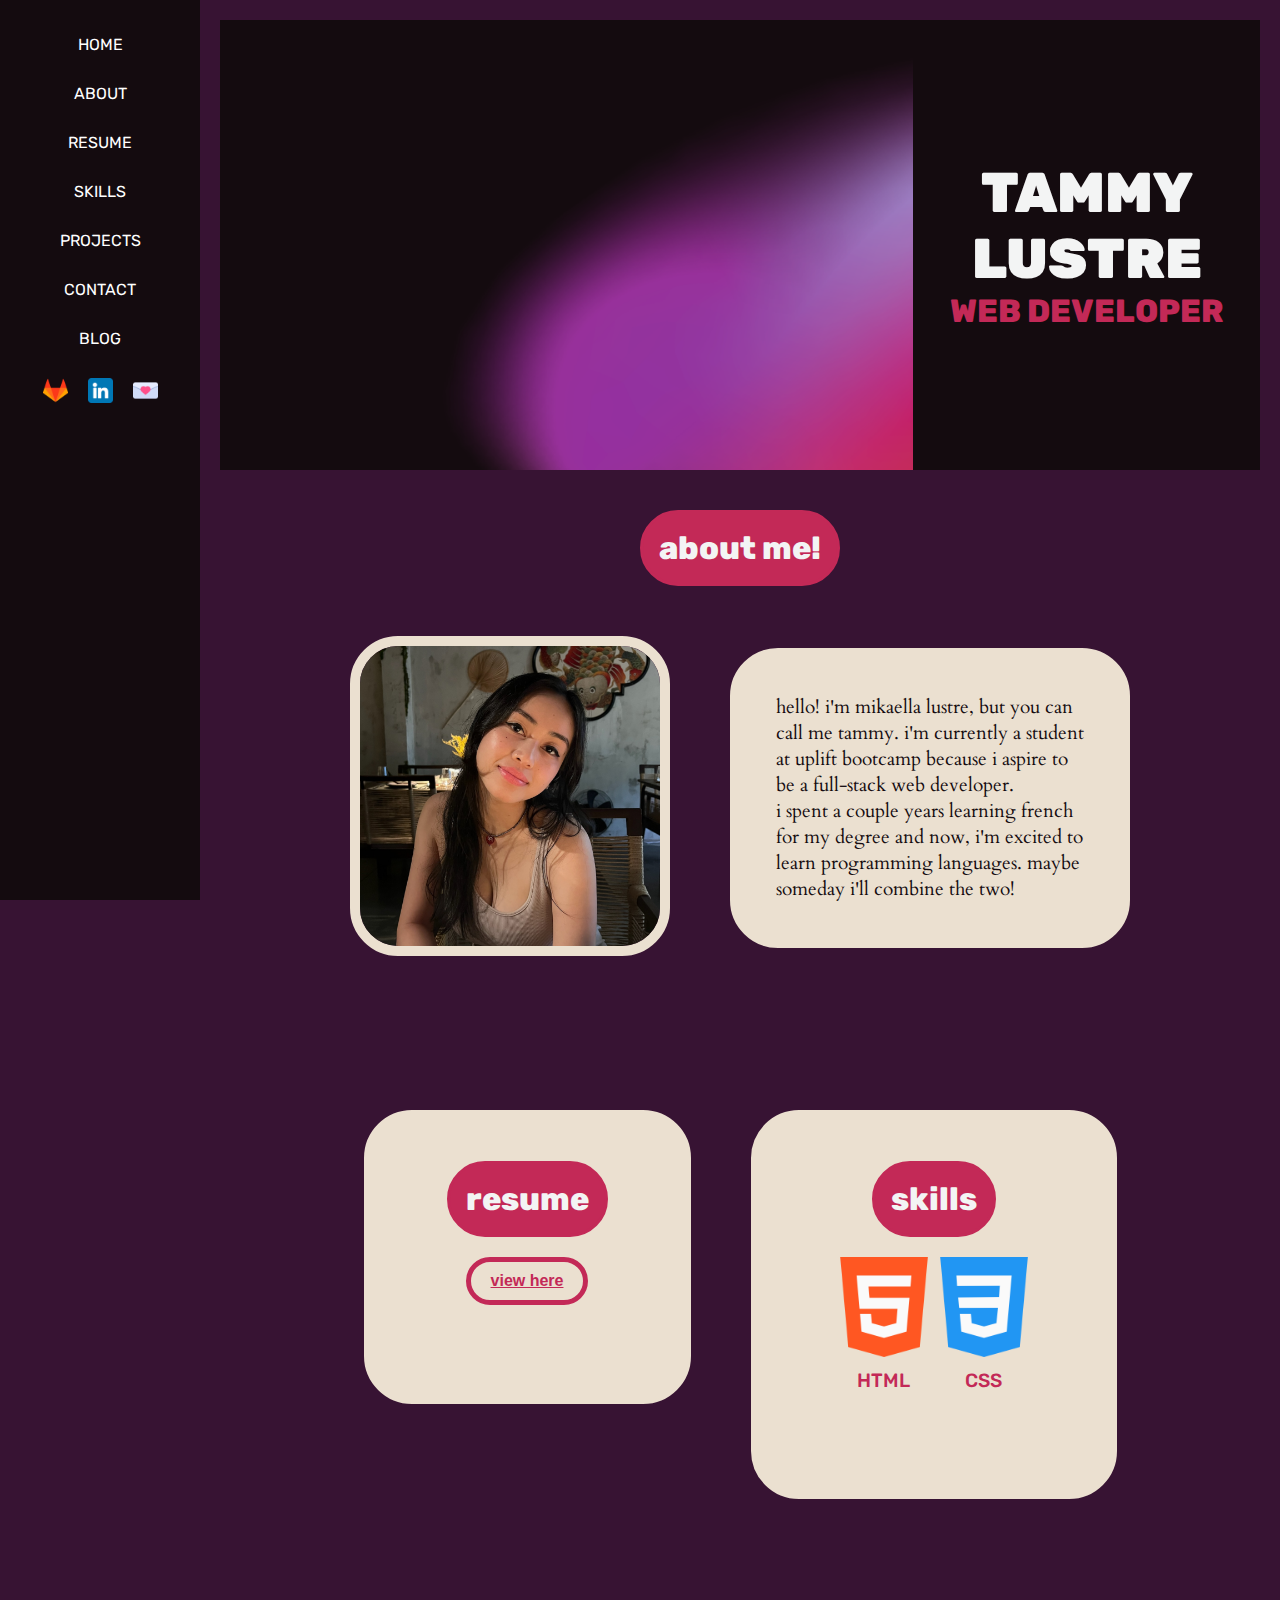
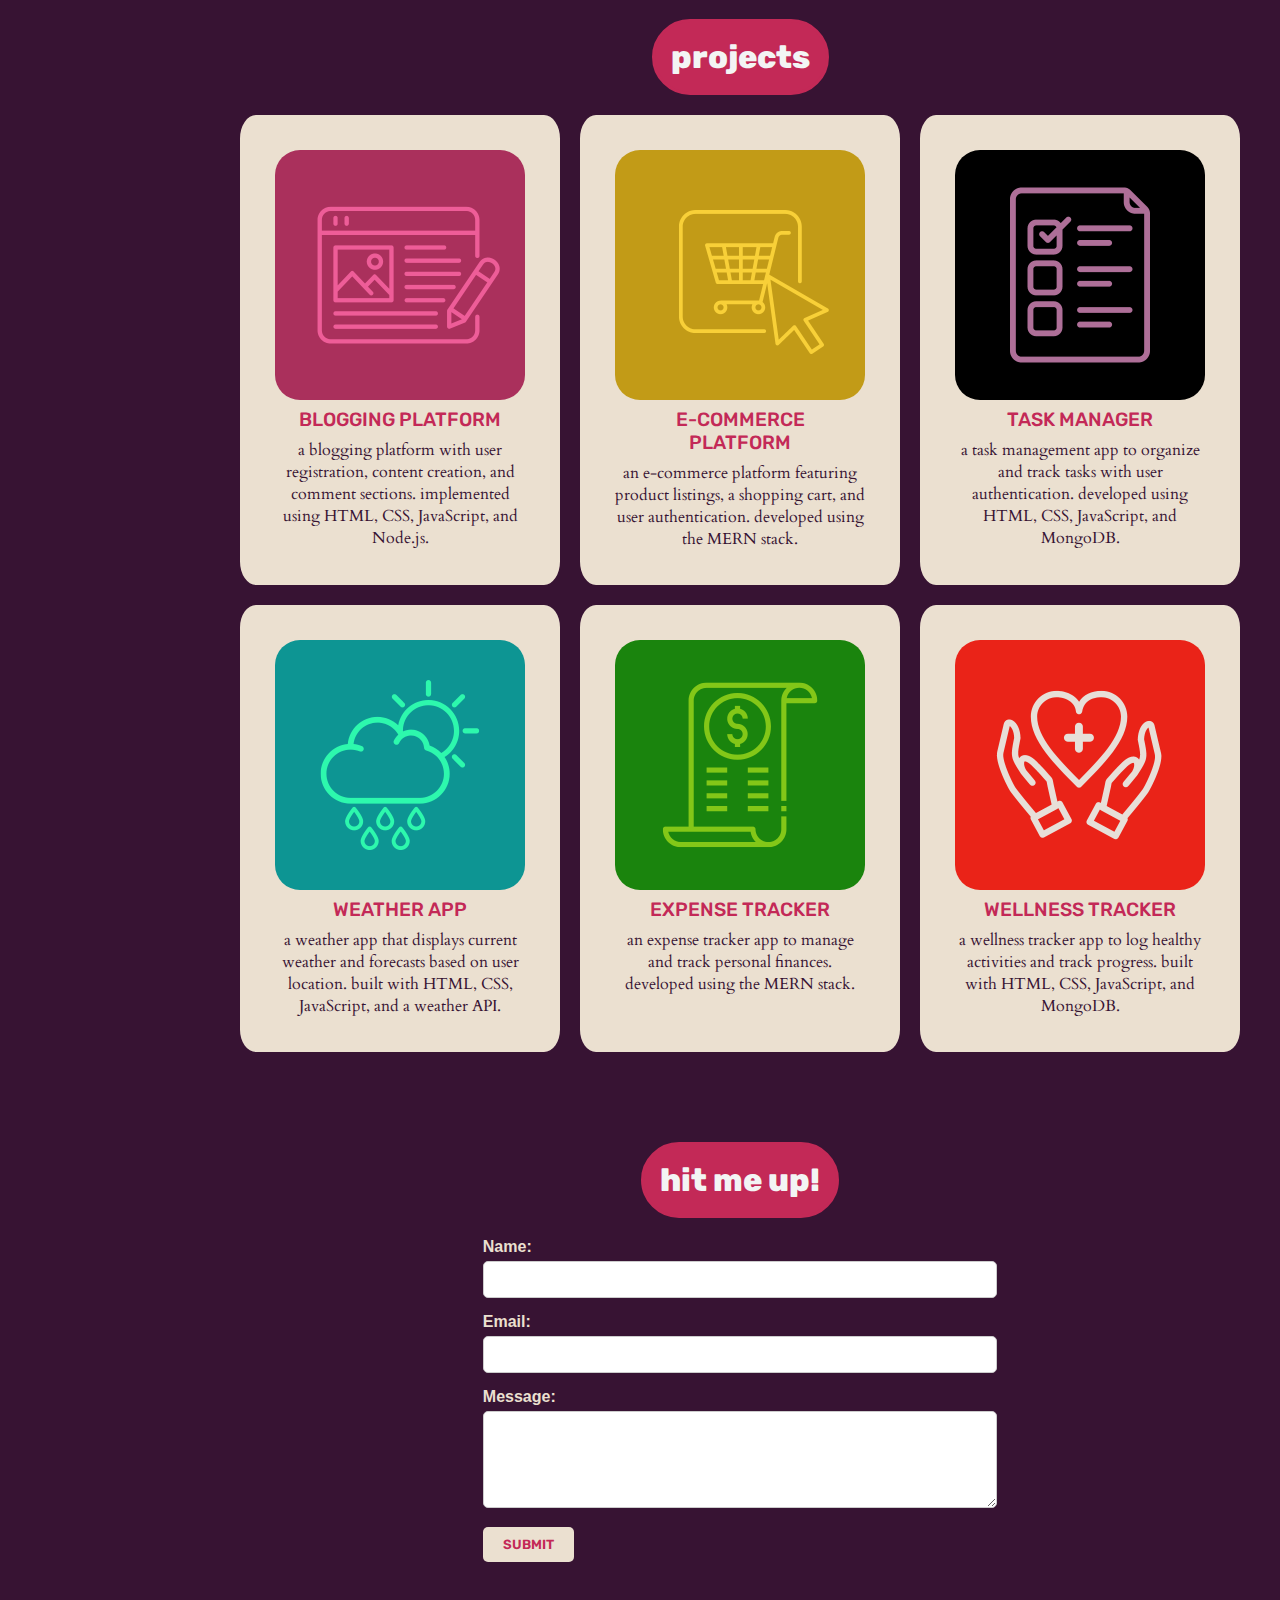
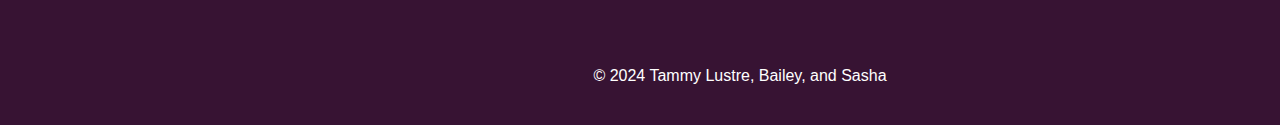
<file: web-dev-portfolio/index.html>
<!DOCTYPE html>
<html lang="en">
<head>
  <meta charset="UTF-8">
  <meta name="viewport" content="width=device-width, initial-scale=1.0">
  <meta name="description" content="Tammy Lustre Full-Stack Web Developer">
  <title>Tammy Lustre Web Dev Portfolio</title>
  <link rel="stylesheet" href="styles.css">
</head>
<body>
  <nav class="navbar">
    <input type="checkbox" id="nav-toggle" class="nav-toggle">
    <label for="nav-toggle" class="nav-toggle-label">
      <span></span>
    </label>
    <ul class="navbar-links">
        <li><a href="index.html">HOME</a></li>
        <li><a href="#about">ABOUT</a></li>
        <li><a href="#resume">RESUME</a></li>
        <li><a href="#skills">SKILLS</a></li>
        <li><a href="#projects">PROJECTS</a></li>
        <li><a href="#contact">CONTACT</a></li>
        <li><a href="blog/index.html" target="_blank">BLOG</a></li>
        <li>
            <a href="https://gitlab.com/mplustre" target="_blank">
                <img src="assets/gitlab.png" alt="gitlab logo">
            </a> 
            <a href="https://www.linkedin.com/in/mikaella-lustre-a0245b201" target="_blank">
                <img src="assets/linkedin.png" alt="linkedin logo">
            </a>
            <a href="mailto:mikaella.patria@gmail.com" target="_blank">
                <img src="assets/envelope.png" alt="email icon">
            </a>
        </li>
    </ul>
  </nav>
  <main class="main-content">
    <header class="header">
        <div class="header-image"></div>
        <div class="header-content">
            <h1>TAMMY LUSTRE</h1>
            <h2>WEB DEVELOPER</h2>
        </div>
    </header>
    <section class="container" id="about">
        <div class="heading-container"><p class="heading">about me!</p></div>
        <div id="about-me">
            <div><img src="assets/tammy.png" alt="photo of tammy lustre" id="about-me-photo"></div>
            <div id="about-me-desc">
                <p>hello! i'm mikaella lustre, but you can call me tammy. i'm currently a student at uplift bootcamp because i aspire to be a full-stack web developer.<br />
                    i spent a couple years learning french for my degree and now, i'm excited to learn programming languages. maybe someday i'll combine the two!
                </p>
            </div>
        </div>
    </section>
    <section class="container">
        <div id="resume-skills">
            <div id="resume">
                <div class="heading-container">
                    <p class="heading">resume</p>
                </div>
                <a href="assets/resume.pdf" target="_blank" id="view-here" class="button">view here</a>
            </div>
            <div id="skills">
                <div class="heading-container">
                    <p class="heading">skills</p>
                </div>
                <div id="skills-logos">    
                    <div>
                        <div><img src="assets/html-5.png" alt= "html 5 logo" class="img-skills"></div>
                        <div class="skills-name">HTML</div>
                    </div>
                    <div>
                        <div><img src="assets/css-3.png" alt= "css 3 logo" class="img-skills"></div>
                        <div class="skills-name">CSS</div>
                    </div>
                </div>
            </div>
        </div>
    </section> 
    <section class="container" id="projects">
        <div class="heading-container">
            <p class="heading">projects</p>
        </div>
        <div class="project-row">
            <div class="project-row-items">  
                <img src="assets/blog.png" alt="blogging platform thumbnail">
                <p class="project-title">BLOGGING PLATFORM</p>
                <p class="project-desc">a blogging platform with user registration, content creation, and comment sections. implemented using HTML, CSS, JavaScript, and Node.js.</p>
            </div>
            <div class="project-row-items">  
                <img src="assets/ecommerce.png" alt="e-commerce platform thumbnail">
                <p class="project-title">E-COMMERCE PLATFORM</p>
                <p class="project-desc">an e-commerce platform featuring product listings, a shopping cart, and user authentication. developed using the MERN stack.</p>
            </div>            
            <div class="project-row-items">  
                <img src="assets/tasks.png" alt="task manager thumbnail">
                <p class="project-title">TASK MANAGER</p>
                <p class="project-desc">a task management app to organize and track tasks with user authentication. developed using HTML, CSS, JavaScript, and MongoDB.</p>
            </div>
            <div class="project-row-items">  
                <img src="assets/weather.png" alt="weather app thumbnail">
                <p class="project-title">WEATHER APP</p>
                <p class="project-desc">a weather app that displays current weather and forecasts based on user location. built with HTML, CSS, JavaScript, and a weather API.</p>
            </div>            
            <div class="project-row-items">  
                <img src="assets/expense.png" alt="expense tracker thumbnail">
                <p class="project-title">EXPENSE TRACKER</p>
                <p class="project-desc">an expense tracker app to manage and track personal finances. developed using the MERN stack.</p>
            </div>            
            <div class="project-row-items">  
                <img src="assets/wellness.png" alt="wellness tracker thumbnail">
                <p class="project-title">WELLNESS TRACKER</p>
                <p class="project-desc">a wellness tracker app to log healthy activities and track progress. built with HTML, CSS, JavaScript, and MongoDB.</p>
            </div>
        </div>
    </section>
    <section class="container" id="contact">
        <div class="heading-container">
            <p class="heading">hit me up!</p>
        </div>
        <div id="contact-group">    
            <form action="mailto:mikaella.patria@gmail.com" method="post" enctype="text/plain">
                <div class="form-group">
                    <label for="name">Name:</label>
                    <input type="text" id="name" name="name" required autocomplete="name" />
                </div>
                <div class="form-group">
                    <label for="email">Email:</label>
                  <input type="email" id="email" name="email" required autocomplete="email" />
                </div>            
                <div class="form-group">
                    <label for="message">Message:</label>
                    <textarea id="message" rows="5" cols = "50" name="message" autocomplete="off" required></textarea>
                </div>
                <div class="form-group">
                    <input type="submit" id="submit" value="SUBMIT" />
                </div>
            </form>
        </div>
    </section>
    <footer>
        <p>&copy; 2024 Tammy Lustre, Bailey, and Sasha</p>
    </footer>
  </main>
</body>
</html>
</file>
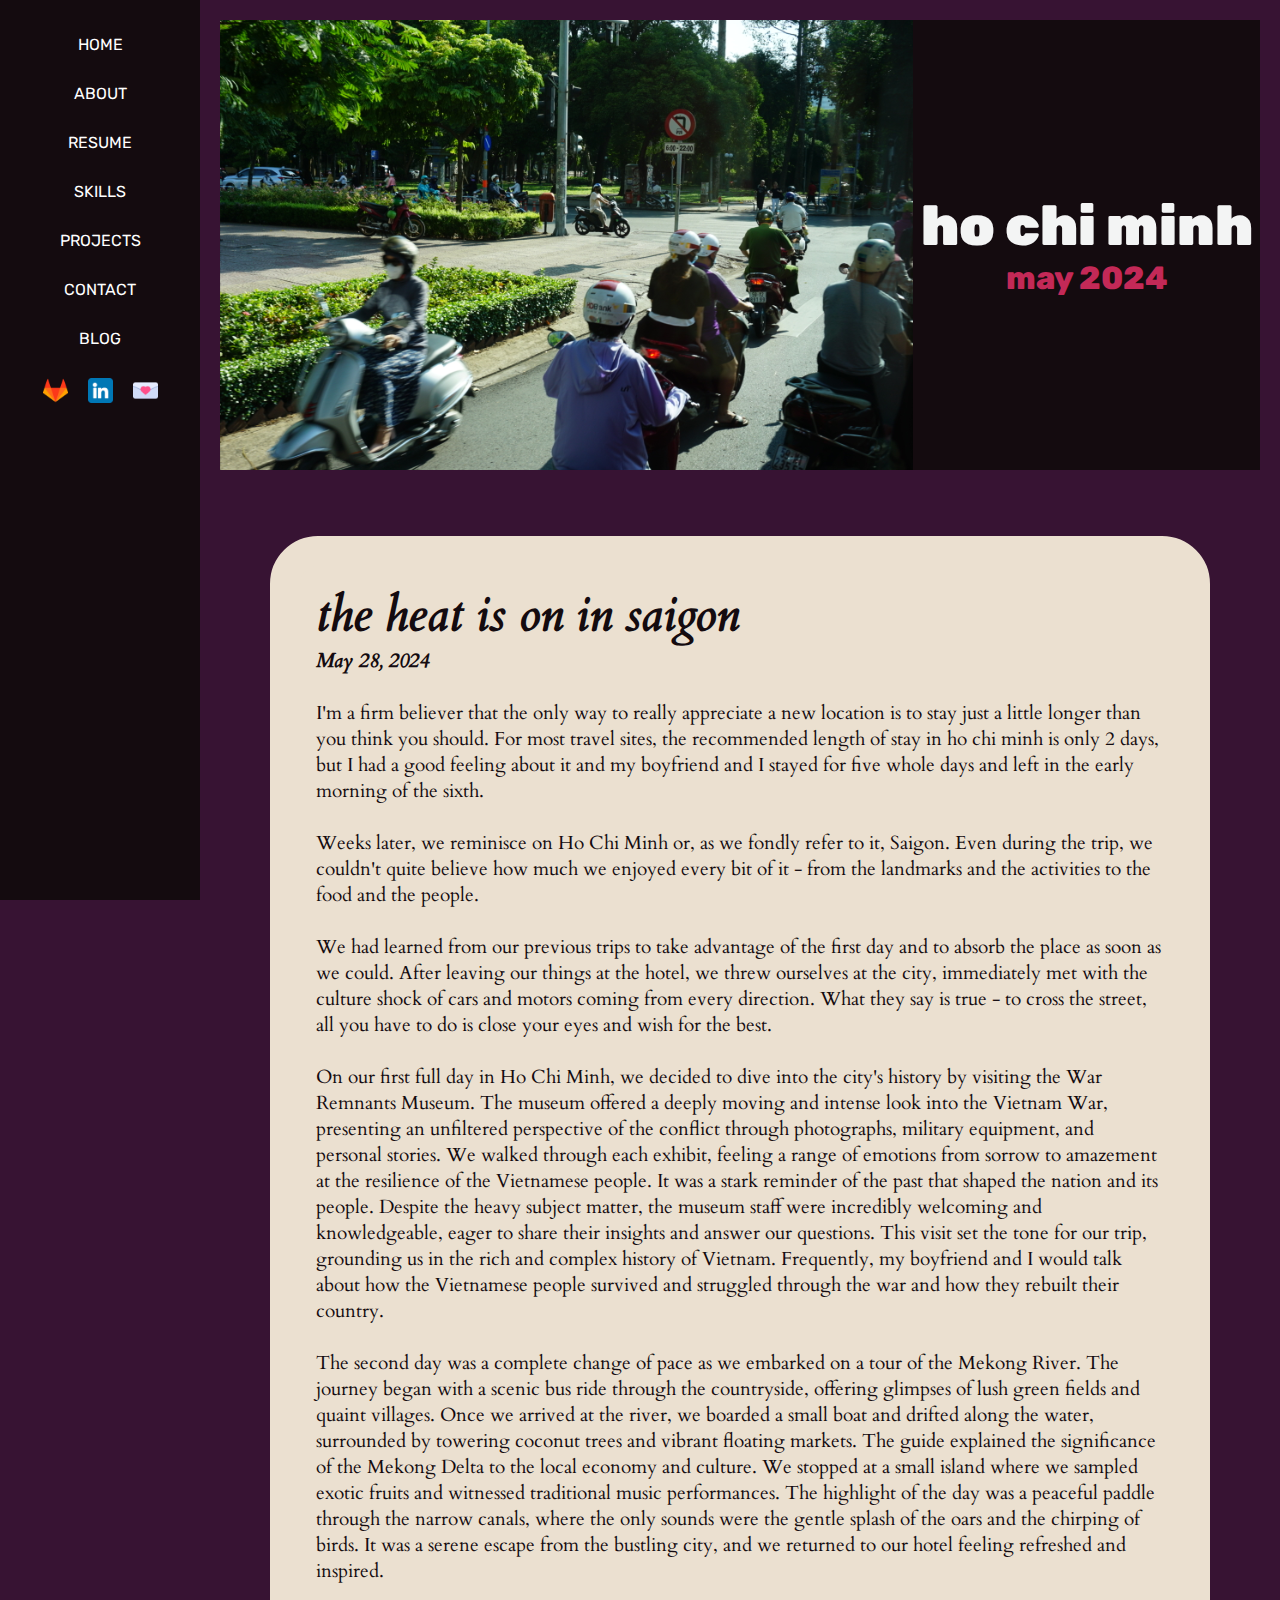
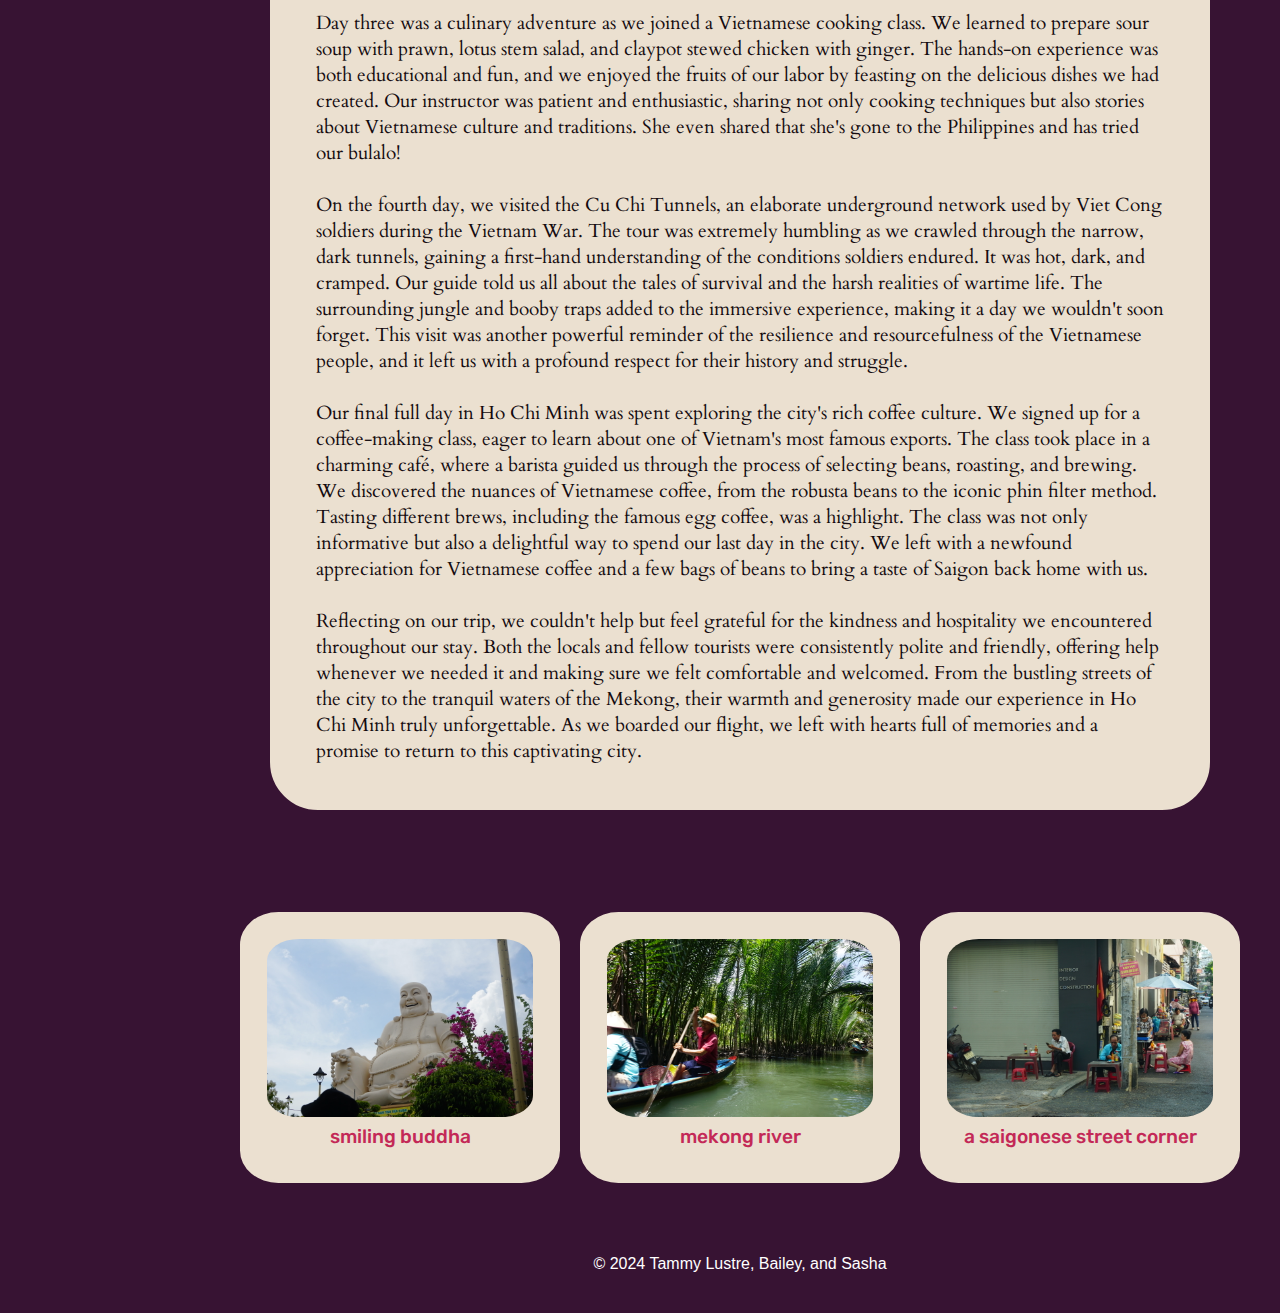
<file: web-dev-portfolio/blog/index.html>
<!DOCTYPE html>
<html lang="en">
<head>
  <meta charset="UTF-8">
  <meta name="viewport" content="width=device-width, initial-scale=1.0">
  <meta name="description" content="Tammy Lustre Blog">
  <title>Blog - Tammy Lustre</title>
  <link rel="stylesheet" href="styles.css">
</head>
<body>
  <nav class="navbar">
    <input type="checkbox" id="nav-toggle" class="nav-toggle">
    <label for="nav-toggle" class="nav-toggle-label">
      <span></span>
    </label>
    <ul class="navbar-links">
        <li><a href="../index.html">HOME</a></li>
        <li><a href="#about">ABOUT</a></li>
        <li><a href="#resume">RESUME</a></li>
        <li><a href="#skills">SKILLS</a></li>
        <li><a href="#projects">PROJECTS</a></li>
        <li><a href="#contact">CONTACT</a></li>
        <li><a href="index.html">BLOG</a></li>
        <li>
            <a href="https://gitlab.com/mplustre" target="_blank">
                <img src="assets/gitlab.png" alt="gitlab logo">
            </a> 
            <a href="https://www.linkedin.com/in/mikaella-lustre-a0245b201" target="_blank">
                <img src="assets/linkedin.png" alt="linkedin logo">
            </a>
            <a href="mailto:mikaella.patria@gmail.com" target="_blank">
                <img src="assets/envelope.png" alt="email icon">
            </a>
        </li>
    </ul>
  </nav>
  <main class="main-content">
    <header class="header">
        <div class="header-image"></div>
        <div class="header-content">
            <h1>ho chi minh</h1>
            <h2>may 2024</h2>
        </div>
    </header>
    <section class="container" id="about">
        <div id="blog-section">
            <div id="blog-content">
                <p class="blog-title">the heat is on in saigon</p>
                <p class="blog-date">May 28, 2024</p><br />
                <p>I'm a firm believer that the only way to really appreciate a new location is to stay just a little longer than you think you should. For most travel sites, the recommended length of stay in ho chi minh is only 2 days, but I had a good feeling about it and my boyfriend and I stayed for five whole days and left in the early morning of the sixth.
                <br /><br />
                    Weeks later, we reminisce on Ho Chi Minh or, as we fondly refer to it, Saigon. Even during the trip, we couldn't quite believe how much we enjoyed every bit of it - from the landmarks and the activities to the food and the people. 
                <br /><br />
                We had learned from our previous trips to take advantage of the first day and to absorb the place as soon as we could. After leaving our things at the hotel, we threw ourselves at the city, immediately met with the culture shock of cars and motors coming from every direction. What they say is true - to cross the street, all you have to do is close your eyes and wish for the best. 
                <br /><br />
                         
                On our first full day in Ho Chi Minh, we decided to dive into the city's history by visiting the War Remnants Museum. The museum offered a deeply moving and intense look into the Vietnam War, presenting an unfiltered perspective of the conflict through photographs, military equipment, and personal stories. We walked through each exhibit, feeling a range of emotions from sorrow to amazement at the resilience of the Vietnamese people. It was a stark reminder of the past that shaped the nation and its people. Despite the heavy subject matter, the museum staff were incredibly welcoming and knowledgeable, eager to share their insights and answer our questions. This visit set the tone for our trip, grounding us in the rich and complex history of Vietnam. Frequently, my boyfriend and I would talk about how the Vietnamese people survived and struggled through the war and how they rebuilt their country.
                <br /><br />
                    
                The second day was a complete change of pace as we embarked on a tour of the Mekong River. The journey began with a scenic bus ride through the countryside, offering glimpses of lush green fields and quaint villages. Once we arrived at the river, we boarded a small boat and drifted along the water, surrounded by towering coconut trees and vibrant floating markets. The guide explained the significance of the Mekong Delta to the local economy and culture. We stopped at a small island where we sampled exotic fruits and witnessed traditional music performances. The highlight of the day was a peaceful paddle through the narrow canals, where the only sounds were the gentle splash of the oars and the chirping of birds. It was a serene escape from the bustling city, and we returned to our hotel feeling refreshed and inspired.
                <br /><br />
                    
                Day three was a culinary adventure as we joined a Vietnamese cooking class. We learned to prepare sour soup with prawn, lotus stem salad, and claypot stewed chicken with ginger. The hands-on experience was both educational and fun, and we enjoyed the fruits of our labor by feasting on the delicious dishes we had created. Our instructor was patient and enthusiastic, sharing not only cooking techniques but also stories about Vietnamese culture and traditions. She even shared that she's gone to the Philippines and has tried our bulalo! 
                <br /><br />
                    
                On the fourth day, we visited the Cu Chi Tunnels, an elaborate underground network used by Viet Cong soldiers during the Vietnam War. The tour was extremely humbling as we crawled through the narrow, dark tunnels, gaining a first-hand understanding of the conditions soldiers endured. It was hot, dark, and cramped. Our guide told us all about the tales of survival and the harsh realities of wartime life. The surrounding jungle and booby traps added to the immersive experience, making it a day we wouldn't soon forget. This visit was another powerful reminder of the resilience and resourcefulness of the Vietnamese people, and it left us with a profound respect for their history and struggle.
                <br /><br />
                    
                Our final full day in Ho Chi Minh was spent exploring the city's rich coffee culture. We signed up for a coffee-making class, eager to learn about one of Vietnam's most famous exports. The class took place in a charming café, where a barista guided us through the process of selecting beans, roasting, and brewing. We discovered the nuances of Vietnamese coffee, from the robusta beans to the iconic phin filter method. Tasting different brews, including the famous egg coffee, was a highlight. The class was not only informative but also a delightful way to spend our last day in the city. We left with a newfound appreciation for Vietnamese coffee and a few bags of beans to bring a taste of Saigon back home with us.
                <br /><br />
                    
                Reflecting on our trip, we couldn't help but feel grateful for the kindness and hospitality we encountered throughout our stay. Both the locals and fellow tourists were consistently polite and friendly, offering help whenever we needed it and making sure we felt comfortable and welcomed. From the bustling streets of the city to the tranquil waters of the Mekong, their warmth and generosity made our experience in Ho Chi Minh truly unforgettable. As we boarded our flight, we left with hearts full of memories and a promise to return to this captivating city.                    
                </p>
            </div>
        </div>
    </section>
    <section class="container">
        <div class="travel-album">
            <div class="travel-photos">  
                <img src="assets/DSC04377.JPG" alt="smiling buddha">
                <p class="travel-caption">smiling buddha</p>
            </div>
            <div class="travel-photos">  
                <img src="assets/DSC04368.JPG" alt="mekong river">
                <p class="travel-caption">mekong river</p>
            </div> 
            <div class="travel-photos">  
                <img src="assets/DSC04308.JPG" alt="saigonese street corner">
                <p class="travel-caption">a saigonese street corner</p>
            </div>
        </div>
    </section>
    <footer>
        <p>&copy; 2024 Tammy Lustre, Bailey, and Sasha</p>
    </footer>
  </main>
</body>
</html>
</file>
<file: web-dev-portfolio/styles.css>
@import url('https://fonts.googleapis.com/css2?family=Rubik:ital,wght@0,300..900;1,300..900&family=Work+Sans:ital,wght@0,900;1,900&display=swap');

@import url('https://fonts.googleapis.com/css2?family=Cardo:ital,wght@0,400;0,700;1,400&family=Rubik:ital@0;1&family=Work+Sans:ital,wght@0,900;1,900&display=swap');

* {
    margin: 0;
    padding: 0;
    box-sizing: border-box;
}

html {
    scroll-behavior: smooth;
    font-size: 16px;
}

body {
    font-family: Arial, sans-serif;
    margin: 0;
    padding: 0;
    box-sizing: border-box;
    background-color: #371333;
}

.navbar {
    width: 12.5rem;
    height: 100vh;
    background-color: #140B0F;
    color: #fff;
    padding-top: 1.25rem;
    position: fixed;
    top: 0;
    left: 0;
    display: flex;
    flex-direction: column;
    align-items: center;
    justify-content: center;
}

.navbar-links {
    display: flex;
    flex-direction: column;
    align-items: center; 
    justify-content: flex-start; 
    height: 100%; 
    list-style: none;
    margin: 0;
    padding: 0;
}

.navbar-links li {
    margin: 0.9375rem 0;
    padding: 0 1.25rem;
    font-family: "Rubik", sans-serif;
    font-optical-sizing: auto;
    font-weight: 400;
    font-style: normal;
}

.navbar-links a {
    text-decoration: none;
    color: #fff;
    font-size: 1rem;
}

.navbar-links a:hover {
    text-decoration: underline;
}

.navbar-links img {
    width: 1.563rem;
    height: auto;
    margin: 0 0.5rem;
}

.nav-toggle {
    display: none;
}

.nav-toggle-label {
    display: none;
    font-size: 1.875rem;
    color: white;
    cursor: pointer;
    padding: 0.625rem;
    position: relative;
    margin-left: 0.625rem;
}

.nav-toggle-label span, .nav-toggle-label span::before, .nav-toggle-label span::after {
    display: block;
    background-color: white;
    height: 0.125rem;
    width: 1.5625rem;
    border-radius: 3rem;
    position: relative;
    margin-bottom: 0.3125rem;
}

.nav-toggle-label span::before, .nav-toggle-label span::after {
    content: '';
    position: absolute;
    width: 1.5625rem;
}

.nav-toggle-label span::before {
    top: -0.5rem;
}

.nav-toggle-label span::after {
    top: 0.5rem;
}

.nav-toggle:checked ~ .navbar-links {
    display: flex;
    flex-direction: column;
    align-items: center;
}

.header {
    display: flex;
    align-items: center;
    justify-content: center;
    height: 50vh;
    text-align: center;
}

.header-image {
    flex: 2;
    background-image: url('./assets/header.png');
    background-size: cover;
    background-position: center;
    height: 100%;
}


.header-content {
    flex: 1;
    padding: 0;
    display: flex;
    flex-direction: column;
    justify-content: center;
    background-color: #140B0F;
    height: 100%;
}

.header h1 {
    font-size: 3.5rem;
    margin: 0;
    color: #F3F4F4;
    font-family: "Rubik", sans-serif;
    font-optical-sizing: auto;
    font-weight: 900;
    font-style: normal;
}

.header h2 {
    font-size: 2em;
    margin: 0;
    color: #C32957;
    font-family: "Rubik", sans-serif;
    font-optical-sizing: auto;
    font-weight: 800;
    font-style: normal;
}

.main-content {
    margin-left: 12.5rem;
    padding: 1.25rem;
    flex-grow: 1;
}

section {
    padding: 2.5rem 1.25rem;
    margin: 1.25rem 0;
}

.container {
    margin-bottom: 3.125rem;
    padding: 1.25rem;
}

.heading-container {
    text-align: center; 
}

.heading {
    display: inline-block;
    padding: 1rem;
    border-radius: 3rem;
    margin-bottom: 1.25rem;
    font-size: 2em;
    font-family: "Rubik", sans-serif;
    font-optical-sizing: auto;
    font-weight: 800;
    font-style: normal;
    color: #F3F4F4;

}

#about-me {
    display: flex;
    flex-direction: row;
    justify-content: center;
    flex-wrap: wrap;
    align-items: center;
}

#about-me-photo {
    margin: 1.875rem;
    width: 20rem;
    height: auto;
    border-radius: 3rem;
    border: 10px solid #EBE0D0;
}

p[class="heading"] {
    border: 3px solid #C32957;
    background-color: #C32957;
}

#about-me-desc {
    margin: 1.875rem;
    width: 25rem;
    padding: 1rem;
    height: auto;
    text-align: left;
    font-family: "Cardo", serif;
    font-weight: 500;
    font-size: 1.2rem;
    font-style: normal;
    border: 30px solid #EBE0D0;
    border-radius: 3rem;
    background-color: #EBE0D0;
    color: #140B0F;
}

#resume-skills {
    display: flex;
    flex-direction: row;
    justify-content: center;
    flex-wrap: wrap;
    align-items: flex-start;
}

#resume {
    margin: 1.875rem;
    display: flex;
    flex-direction: column;
    align-items: center;
    text-align: center;
    border: 3px solid #EBE0D0;
    border-radius: 3rem;
    background-color: #EBE0D0;
    padding: 3rem 5rem 6rem;
}

.button {
    width: auto;
    padding: 0.625rem 1.25rem;
    background-color: #EBE0D0;
    color: #C32957;
    border: 5px solid #C32957;
    border-radius: 3rem;
    cursor: pointer;
    font-weight: bold;
}

.button:hover {
    background-color: #C32957;
    color: #EBE0D0;
}

#skills {
    margin: 1.875rem;
    display: flex;
    flex-direction: column;
    align-items: center;
    text-align: center;
    border: 3px solid #EBE0D0;
    border-radius: 3rem;
    background-color: #EBE0D0;
    padding: 3rem 5rem 6rem;
}

#skills-logos {
    display: flex;
    flex-direction: row;
    justify-content: center;
    flex-wrap: wrap;
}

.skills-name {
    text-align: center;
}

.img-skills {
    width: 6.25rem;
    height: auto;
}

.project-row {
    display: grid;
    grid-template-columns: repeat(3, 1fr);
    gap: 1.25rem;
}

.project-row-items {
    display: flex;
    flex-direction: column;
    align-items: center;
    text-align: center;
    border: 3px solid #EBE0D0;
    border-radius: 5%;
    background-color: #EBE0D0;
    padding: 2rem;
}

.project-row img {
    width: 100%;
    height: auto;
    max-width: 18.75rem; 
    border-radius: 10%;
}

.project-title, .skills-name {
    margin: 0.5rem;
    font-size: 1.2rem;
    font-family: "Rubik", sans-serif;
    font-optical-sizing: auto;
    font-weight: 500;
    font-style: normal;
    color: #C32957;
}

.project-desc {
    margin-top: 0;
    font-size: 1rem;
    font-family: "Cardo", serif;
    font-weight: 500;
    font-style: normal;
    color: #371333;
}

#contact-group {
    display: flex;
    flex-direction: row;
    justify-content: center;
    flex-wrap: wrap;
}

.contact-details {
    display: flex;
    flex-direction: column;
    align-items: center;
    margin-right: 1.25rem;
}

.form-group {
    margin-bottom: 0.9375rem;
}

.form-group label {
    color: #EBE0D0;
}

#submit {
    font-family: "Rubik", sans-serif;
    font-weight: 600;
    font-style: normal;
}

label {
    margin-bottom: 0.3125rem;
    font-weight: bold;
}

input[type="text"], input[type="email"], textarea {
    width: 100%;
    padding: 0.625rem;
    border: 1px solid #ccc;
    border-radius: 0.3125rem;
    margin-top: 0.3125rem;
}

input[type="submit"] {
    width: auto;
    padding: 0.625rem 1.25rem;
    background-color: #EBE0D0;
    color: #C32957;
    border: none;
    border-radius: 0.3125rem;
    cursor: pointer;
    font-weight: bold;
}

input[type="submit"]:hover {
    background-color: #C32957;
    color: #EBE0D0;
}

footer {
    text-align: center;
    padding: 1.25rem 0;
    background-color: #371333;
    color: #fff;
}

@media (max-width: 1024px) {

    .container {
        margin: 1rem;
    }

    .project-row {
        grid-template-columns: repeat(2, 1fr);
    }

    #about-me-photo {
        margin: 1rem;
        width: 20rem;
        height: auto;
        border-radius: 3rem;
        border: 10px solid #EBE0D0;
    }

    #about-me-desc {
        margin: 1rem;
        width: 32rem;
    }

    #resume, #skills {
        margin: 1rem;
    }

}

@media (max-width: 768px) {

    .navbar {
        width: 100%;
        height: auto;
        position: fixed;
        top: 0;
        left: 0;
    }

    .navbar-links {
        display: none;
        flex-direction: column;
        align-items: center;
    }

    .navbar-links li {
        margin: 0.625rem 0;
    }

    .navbar-links a {
        font-size: 1.125rem;
    }

    .nav-toggle-label {
        display: block;
    }

    .main-content {
        margin-left: 0;
        margin-top: 1.25rem;
    }

    .header {
        flex-direction: column;
        height: auto;
    }

    .header-image {
        flex: none;
        height: 30vh;
        width: 100%;
    }

    .header-content {
        flex: none;
        width: 100%;
        padding: 1rem;
    }

    .header-content {
        width: 100%;
        padding: 20px;
        margin: 0;
    }

    .header h1 {
        font-size: 5rem;
    }

    .header h2 {
        font-size: 4rem;
    }

    .container {
        padding: 10px;
        margin: 10px 0;
    }

    .heading {
        font-size: 3rem;
        padding: 10px;
        margin: 10px 0;
    }

    #about-me {
        flex-direction: column;
        align-items: center;
    }

    #about-me-photo {
        align-items: center;
        width: 100%;
        margin: 10px 0;
    }

    #about-me-desc {
        width: 100%;
        margin: 10px 0 0;
        padding: 5px;
        text-align: center;
        font-size: 2rem;
    }

    #resume-skills {
        flex-direction: column;
        align-items: center;
    }

    #resume, #skills {
        width: 100%;
        margin: 10px 0;
        padding: 5%;
    }

    #view-here {
        font-size: 2rem;
    }

    .project-row {
        grid-template-columns: 1fr;
    }

    .project-row-items img {
        max-width: 100%;
    }

    .project-title, .project-desc {
        font-size: 2rem;
    }

    #contact-group {
        flex-direction: column;
        align-items: center;
        padding: 10px;
    }

    .form-group {
        width: 100%;
        margin: 10px 0;
    }

    input[type="text"], input[type="email"], textarea {
        max-width: 100%;
        padding: 10px;
    }

    input[type="submit"] {
        width: 25%;
        padding: 10px;
    }
}

@media (max-width: 360px) {

    .navbar {
        width: 100%;
        height: auto;
        position: fixed;
        top: 0;
        left: 0;
    }

    .navbar-links {
        display: none;
        flex-direction: column;
        align-items: center;
    }

    .nav-toggle-label {
        display: block;
    }

    .main-content {
        margin-left: 0;
        margin-top: 50px;
        padding: 10px;
    }

    .header {
        flex-direction: column;
        height: auto;
        text-align: center;
    }

    .header-content {
        width: 100%;
        padding: 20px;
        margin: 0;
    }

    .header h1 {
        font-size: 2rem;
    }

    .header h2 {
        font-size: 1.2rem;
    }

    .container {
        padding: 10px;
        margin: 10px 0;
    }

    .heading {
        font-size: 1.5rem;
        padding: 10px;
        margin: 10px 0;
    }
    
    #about-me {
        flex-direction: column;
        align-items: center;
    }

    #about-me-photo {
        align-items: center;
        width: 100%;
        margin: 10px 0;
    }

    #about-me-desc {
        width: 100%;
        margin: 10px 0 0;
        padding: 5px;
        text-align: center;
        font-size: 1rem;
    }

    #resume-skills {
        flex-direction: column;
        align-items: center;
    }

    #resume, #skills {
        width: 100%;
        margin: 10px 0;
    }

    #view-here {
        font-size: 1rem;
    }

    .project-row {
        grid-template-columns: 1fr;
    }

    .project-row-items {
        width: 100%;
        margin: 10px 0;
    }

    .project-row img {
        max-width: 100%;
    }

    .project-title, .project-desc {
        font-size: 1rem;
    }

    #contact-group {
        flex-direction: column;
        align-items: center;
        padding: 10px;
    }

    .form-group {
        width: 100%;
        margin: 10px 0;
    }

    input[type="text"], input[type="email"], textarea {
        width: 100%;
        padding: 10px;
    }

    input[type="submit"] {
        width: 25%;
        padding: 10px;
    }
}
</file>
<file: web-dev-portfolio/blog/styles.css>
@import url('https://fonts.googleapis.com/css2?family=Rubik:ital,wght@0,300..900;1,300..900&family=Work+Sans:ital,wght@0,900;1,900&display=swap');

@import url('https://fonts.googleapis.com/css2?family=Cardo:ital,wght@0,400;0,700;1,400&family=Rubik:ital@0;1&family=Work+Sans:ital,wght@0,900;1,900&display=swap');

* {
    margin: 0;
    padding: 0;
    box-sizing: border-box;
}

html {
    scroll-behavior: smooth;
    font-size: 16px;
}

body {
    font-family: Arial, sans-serif;
    margin: 0;
    padding: 0;
    box-sizing: border-box;
    background-color: #371333;
}

.navbar {
    width: 12.5rem;
    height: 100vh;
    background-color: #140B0F;
    color: #fff;
    padding-top: 1.25rem;
    position: fixed;
    top: 0;
    left: 0;
    display: flex;
    flex-direction: column;
    align-items: center;
    justify-content: center;
}

.navbar-links {
    display: flex;
    flex-direction: column;
    align-items: center; 
    justify-content: flex-start; 
    height: 100%; 
    list-style: none;
    margin: 0;
    padding: 0;
}

.navbar-links li {
    margin: 0.9375rem 0;
    padding: 0 1.25rem;
    font-family: "Rubik", sans-serif;
    font-optical-sizing: auto;
    font-weight: 400;
    font-style: normal;
}

.navbar-links a {
    text-decoration: none;
    color: #fff;
    font-size: 1rem;
}

.navbar-links a:hover {
    text-decoration: underline;
}

.navbar-links img {
    width: 1.563rem;
    height: auto;
    margin: 0 0.5rem;
}

.nav-toggle {
    display: none;
}

.nav-toggle-label {
    display: none;
    font-size: 1.875rem;
    color: white;
    cursor: pointer;
    padding: 0.625rem;
    position: relative;
    margin-left: 0.625rem;
}

.nav-toggle-label span, .nav-toggle-label span::before, .nav-toggle-label span::after {
    display: block;
    background-color: white;
    height: 0.125rem;
    width: 1.5625rem;
    border-radius: 3rem;
    position: relative;
    margin-bottom: 0.3125rem;
}

.nav-toggle-label span::before, .nav-toggle-label span::after {
    content: '';
    position: absolute;
    width: 1.5625rem;
}

.nav-toggle-label span::before {
    top: -0.5rem;
}

.nav-toggle-label span::after {
    top: 0.5rem;
}

.nav-toggle:checked ~ .navbar-links {
    display: flex;
    flex-direction: column;
    align-items: center;
}

.header {
    display: flex;
    align-items: center;
    justify-content: center;
    height: 50vh;
    text-align: center;
}

.header-image {
    flex: 2;
    background-image: url('assets/header.JPG');
    background-size: cover;
    background-position: center;
    height: 100%;
}


.header-content {
    flex: 1;
    padding: 0;
    display: flex;
    flex-direction: column;
    justify-content: center;
    background-color: #140B0F;
    height: 100%;
}

.header h1 {
    font-size: 3.5rem;
    margin: 0;
    color: #F3F4F4;
    font-family: "Rubik", sans-serif;
    font-optical-sizing: auto;
    font-weight: 900;
    font-style: normal;
}

.header h2 {
    font-size: 2em;
    margin: 0;
    color: #C32957;
    font-family: "Rubik", sans-serif;
    font-optical-sizing: auto;
    font-weight: 800;
    font-style: normal;
}

.main-content {
    margin-left: 12.5rem;
    padding: 1.25rem;
    flex-grow: 1;
}

section {
    padding: 2.5rem 1.25rem;
    margin: 1rem 0;
}

.container {
    margin-bottom: 2rem;
    padding: 1.25rem;
}

.heading {
    display: inline-block;
    padding: 1rem;
    border-radius: 3rem;
    margin-bottom: 1.25rem;
    font-size: 2em;
    font-family: "Rubik", sans-serif;
    font-optical-sizing: auto;
    font-weight: 800;
    font-style: normal;
    color: #F3F4F4;

}

#blog-section {
    display: flex;
    flex-direction: row;
    justify-content: center;
    flex-wrap: wrap;
    align-items: center;
}

p[class="heading"] {
    border: 3px solid #C32957;
    background-color: #C32957;
}

p[class="blog-title"] {
    font-weight: 700;
    font-size: 3rem;
    font-style: italic;
}

p[class="blog-date"] {
    font-weight: 700;
    font-size: 1.25rem;
    font-style: italic;
}

#blog-content {
    margin: 1.875rem;
    width: 100%;
    padding: 1rem;
    height: auto;
    text-align: left;
    font-family: "Cardo", serif;
    font-weight: 500;
    font-size: 1.2rem;
    font-style: normal;
    border: 30px solid #EBE0D0;
    border-radius: 3rem;
    background-color: #EBE0D0;
    color: #140B0F;
}

.travel-album {
    display: grid;
    grid-template-columns: repeat(3, 1fr);
    gap: 1.25rem;
}

.travel-photos {
    display: flex;
    flex-direction: column;
    align-items: center;
    text-align: center;
    border: 3px solid #EBE0D0;
    border-radius: 12%;
    background-color: #EBE0D0;
    padding: 1.5rem;
}

.travel-album img {
    width: 100%;
    height: auto;
    max-width: 18.75rem; 
    border-radius: 12%;
}

.travel-caption {
    margin: 0.5rem;
    font-size: 1.2rem;
    font-family: "Rubik", sans-serif;
    font-optical-sizing: auto;
    font-weight: 500;
    font-style: normal;
    color: #C32957;
}

footer {
    text-align: center;
    padding: 1.25rem 0;
    background-color: #371333;
    color: #fff;
}

@media (max-width: 1024px) {

    .container {
        margin: 1rem;
    }

    .travel-album {
        grid-template-columns: repeat(2, 1fr);
    }

    #blog-content {
        margin: 1rem;
        width: 32rem;
    }

}

@media (max-width: 768px) {

    .navbar {
        width: 100%;
        height: auto;
        position: fixed;
        top: 0;
        left: 0;
    }

    .navbar-links {
        display: none;
        flex-direction: column;
        align-items: center;
    }

    .navbar-links li {
        margin: 0.625rem 0;
    }

    .navbar-links a {
        font-size: 1.125rem;
    }

    .nav-toggle-label {
        display: block;
    }

    .main-content {
        margin-left: 0;
        margin-top: 1.25rem;
    }

    .header {
        flex-direction: column;
        height: auto;
    }

    .header-image {
        flex: none;
        height: 30vh;
        width: 100%;
    }

    .header-content {
        flex: none;
        width: 100%;
        padding: 1rem;
    }

    .header-content {
        width: 100%;
        padding: 20px;
        margin: 0;
    }

    .header h1 {
        font-size: 5rem;
    }

    .header h2 {
        font-size: 4rem;
    }

    .container {
        padding: 10px;
        margin: 10px 0;
    }

    .heading {
        font-size: 3rem;
        padding: 10px;
        margin: 10px 0;
    }

    #blog-section {
        flex-direction: column;
        align-items: center;
    }

    #blog-content {
        width: 100%;
        margin: 10px 0 0;
        padding: 5px;
        text-align: center;
        font-size: 2rem;
    }

    .travel-album {
        grid-template-columns: 1fr;
    }

    .travel-photos img {
        max-width: 100%;
    }

    .travel-caption {
        font-size: 2rem;
    }

}

@media (max-width: 360px) {

    .navbar {
        width: 100%;
        height: auto;
        position: fixed;
        top: 0;
        left: 0;
    }

    .navbar-links {
        display: none;
        flex-direction: column;
        align-items: center;
    }

    .nav-toggle-label {
        display: block;
    }

    .main-content {
        margin-left: 0;
        margin-top: 50px;
        padding: 10px;
    }

    .header {
        flex-direction: column;
        height: auto;
        text-align: center;
    }

    .header-content {
        width: 100%;
        padding: 20px;
        margin: 0;
    }

    .header h1 {
        font-size: 2rem;
    }

    .header h2 {
        font-size: 1.2rem;
    }

    .container {
        padding: 10px;
        margin: 10px 0;
    }

    .heading {
        font-size: 1.5rem;
        padding: 10px;
        margin: 10px 0;
    }

    .travel-album {
        grid-template-columns: 1fr;
    }

    .travel-photos {
        width: 100%;
        margin: 10px 0;
    }

    .travel-album img {
        max-width: 100%;
    }

    .travel-caption {
        font-size: 1rem;
    }

    #blog-content {
        width: 100%;
        margin: 10px 0 0;
        padding: 5px;
        text-align: center;
        font-size: 1rem;
    }
}
</file>
